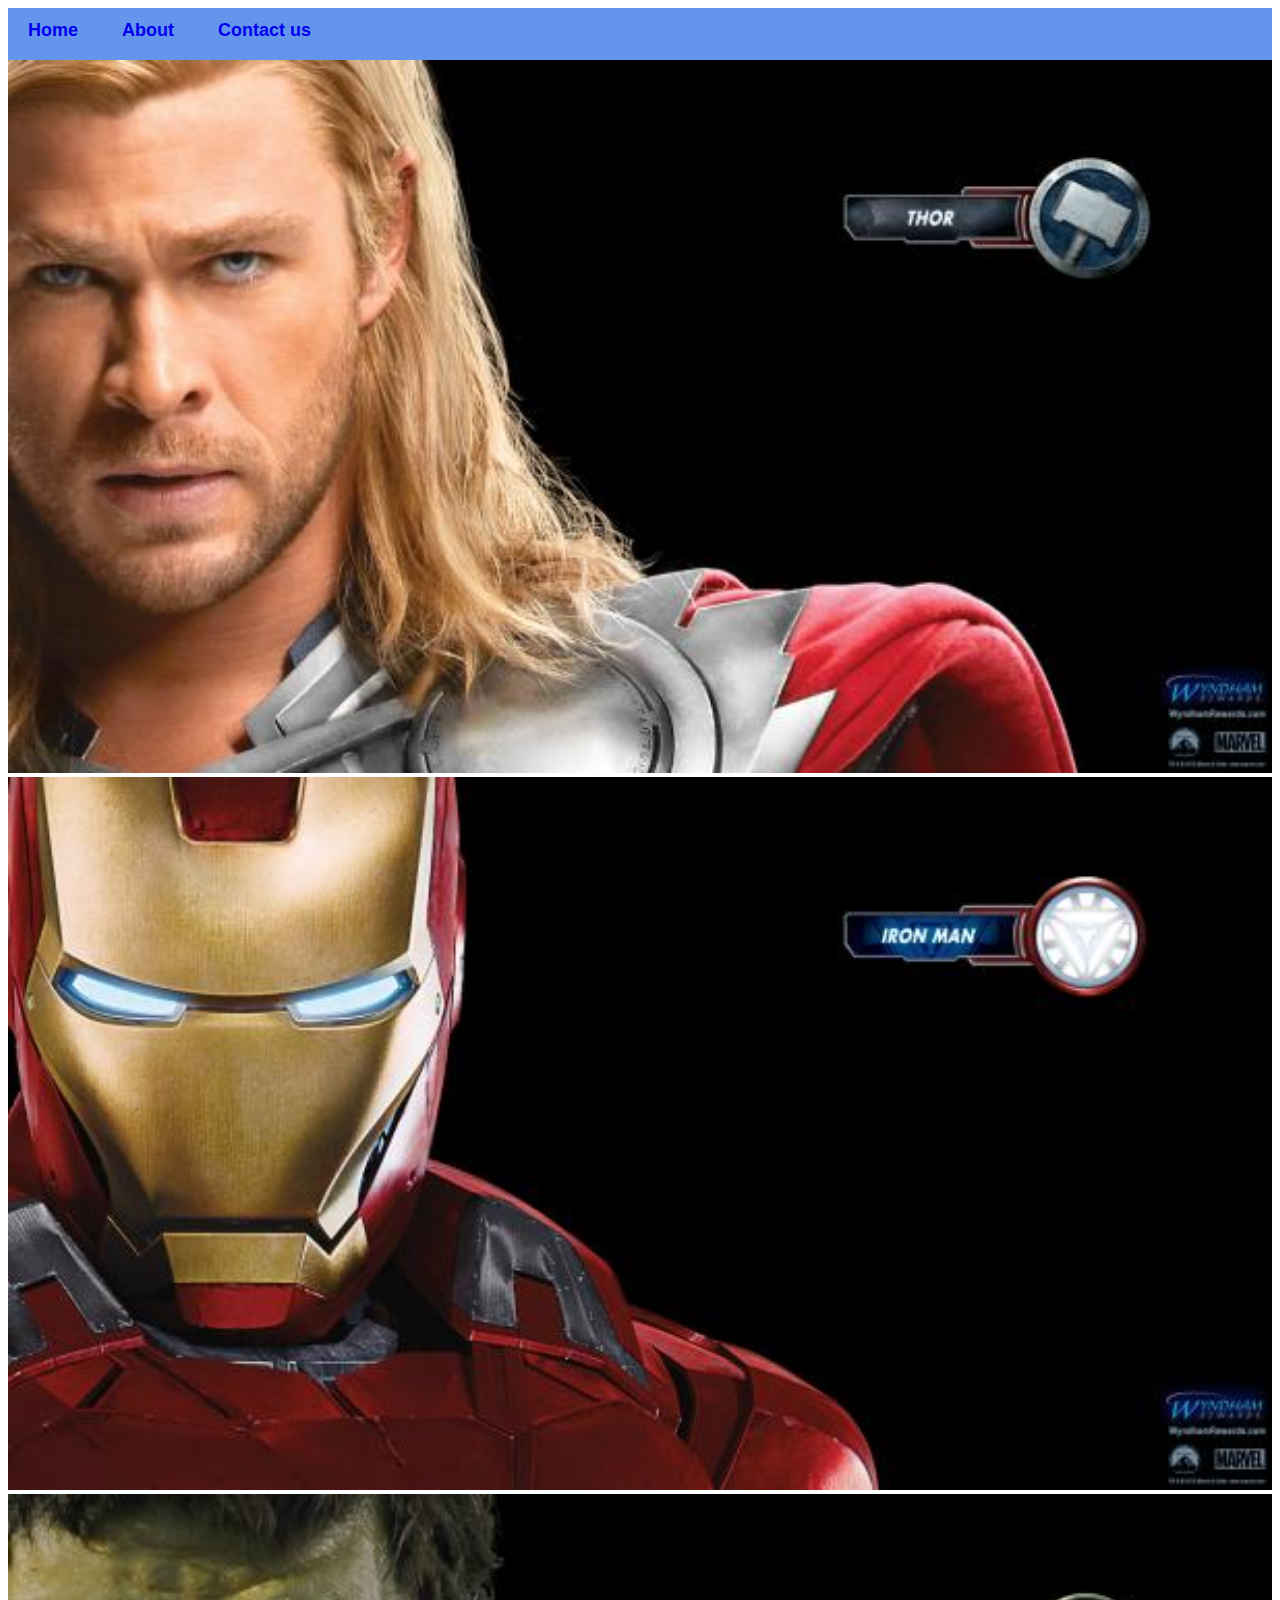
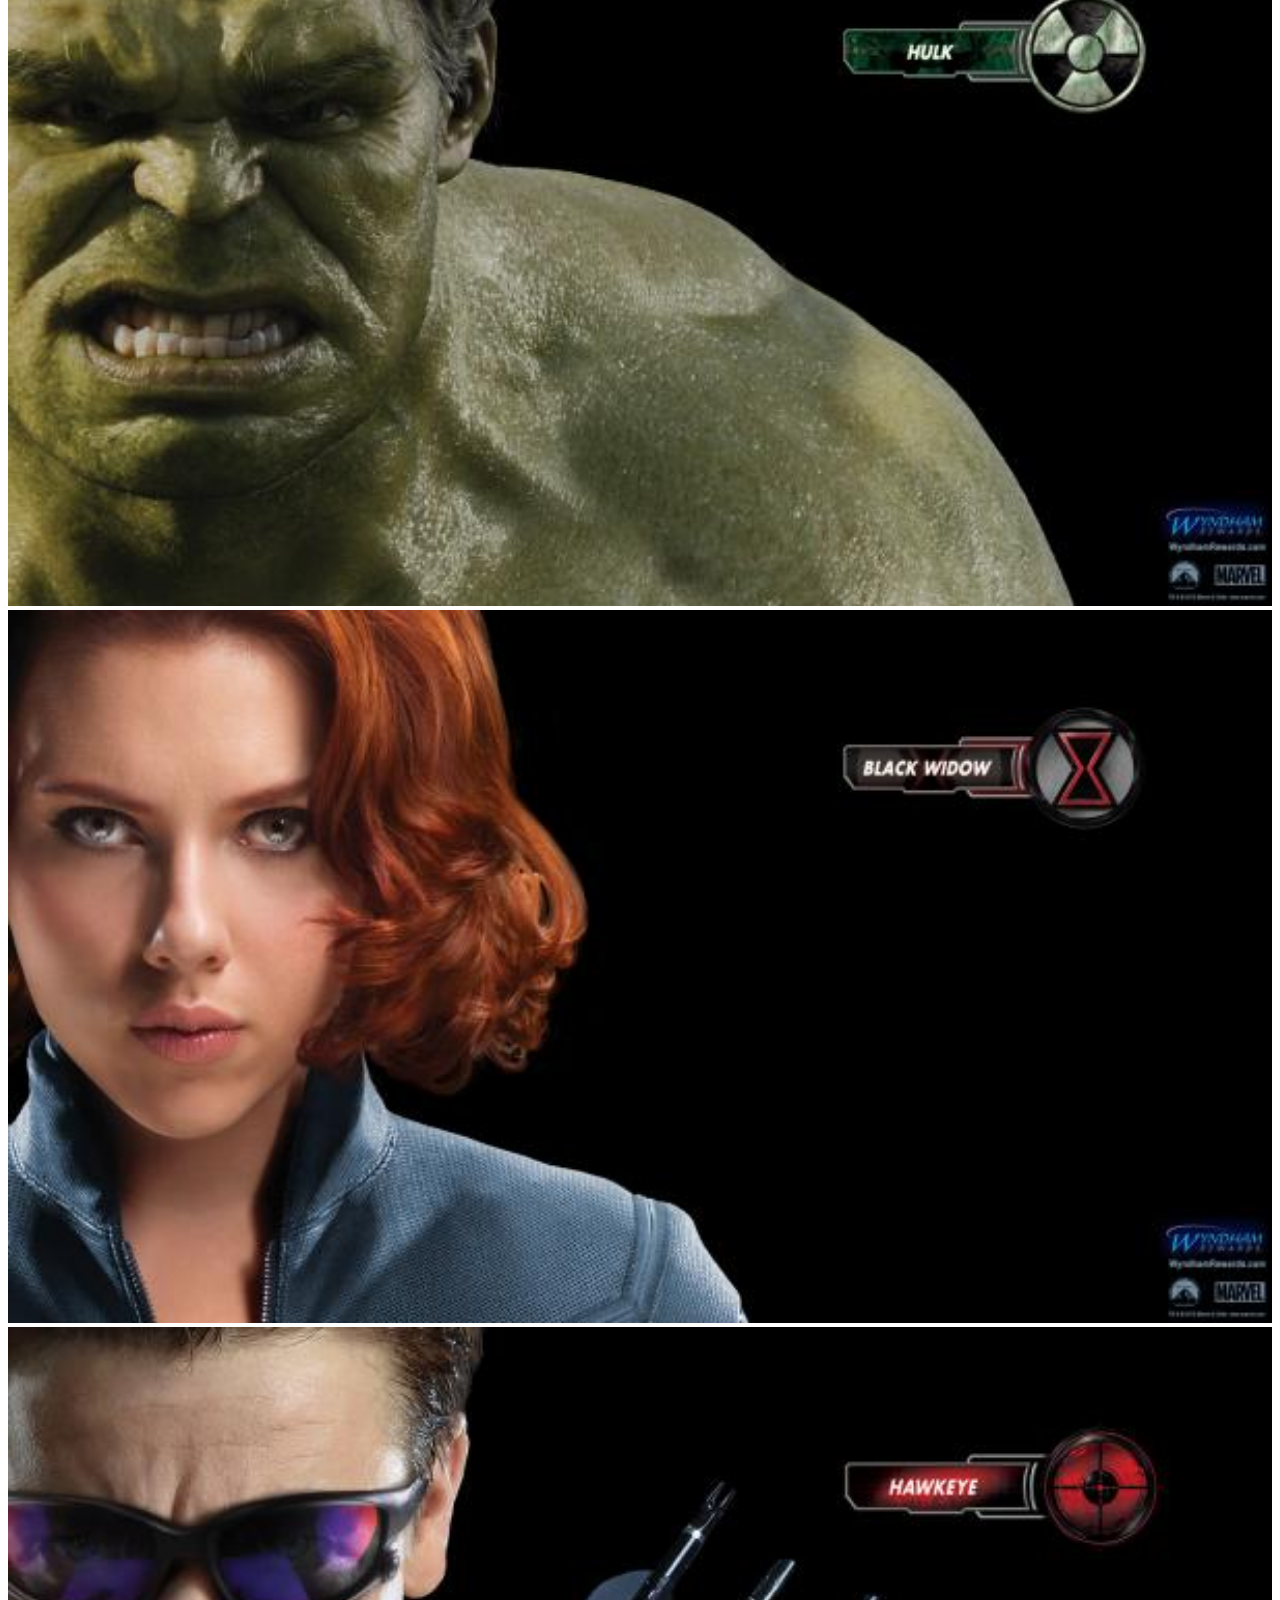
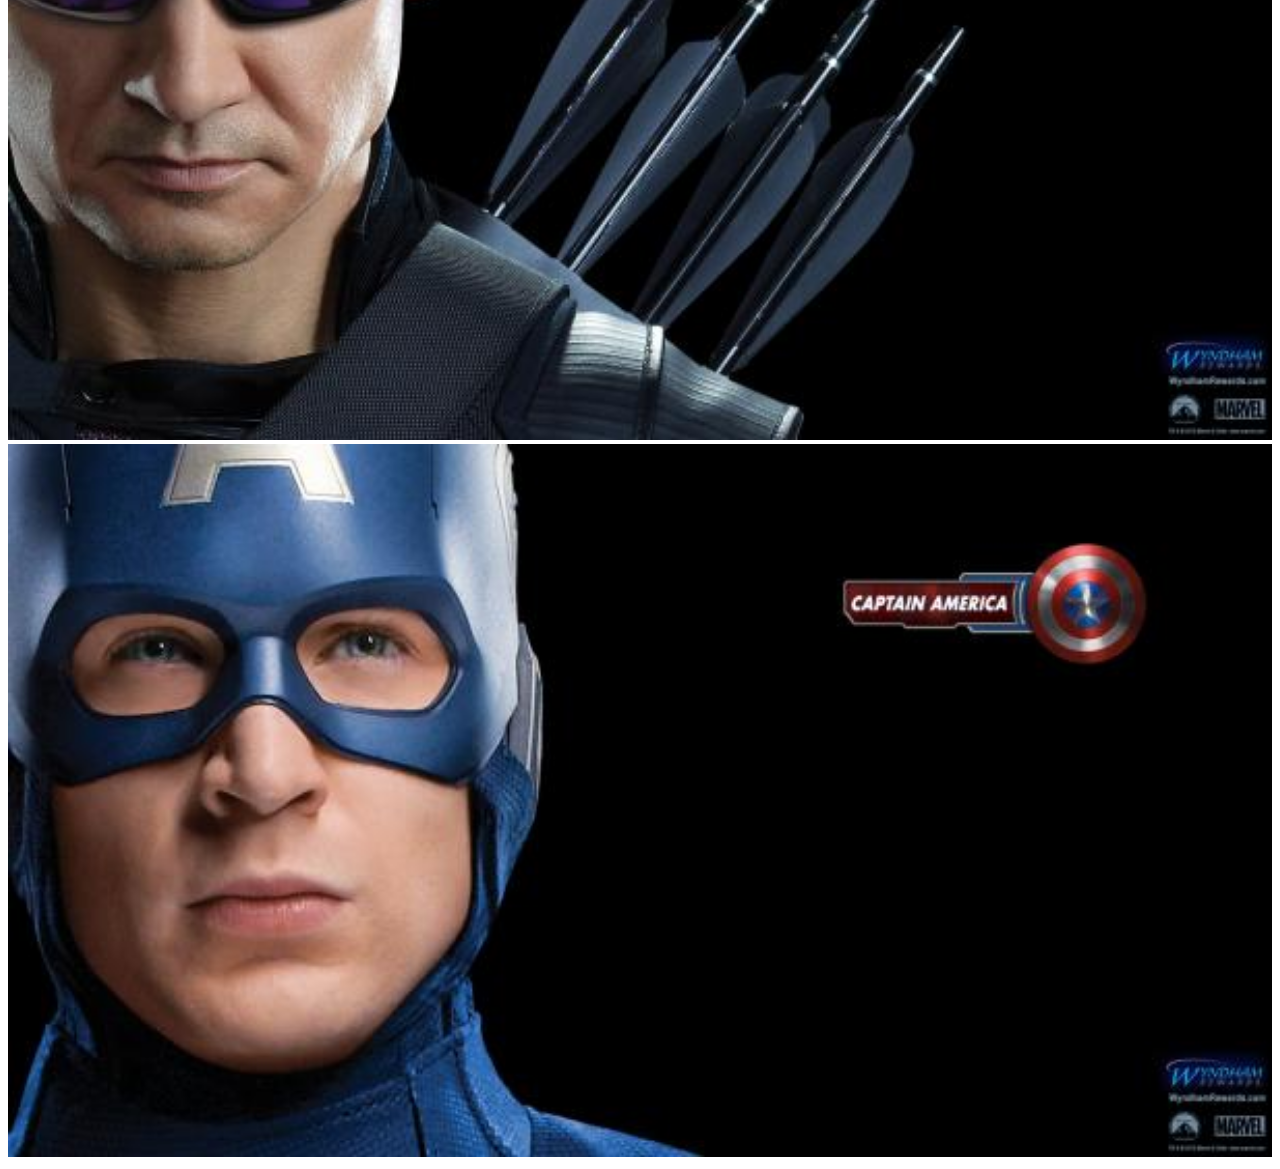
<file: index.html>
<!DOCTYPE html>
<html>
    <head>
         <link rel="stylesheet" href="style.css">
    </head>
    <body>
        <div id="menu">
            <a href="index.html">Home</a>
            <a href="about.html">About</a>
            <a href="contact.html">Contact us</a>
        </div>
         <div class="gallery">
            <a href="avenger-1.html"><img src="images/avengers_01.jpg" /></a>
            <a href="avenger-2.html"><img src="images/avengers_02.jpg" /></a>
            <a href="avenger-3.html"><img src="images/avengers_03.jpg" /></a>
            <a href="avenger-4.html"><img src="images/avengers_06.jpg" /></a>
            <a href="avenger-5.html"><img src="images/avengers_04.jpg" /></a>
            <a href="avenger-6.html"><img src="images/avengers_05.jpg" /></a>
         </div>
    </body>
</html>
</file>
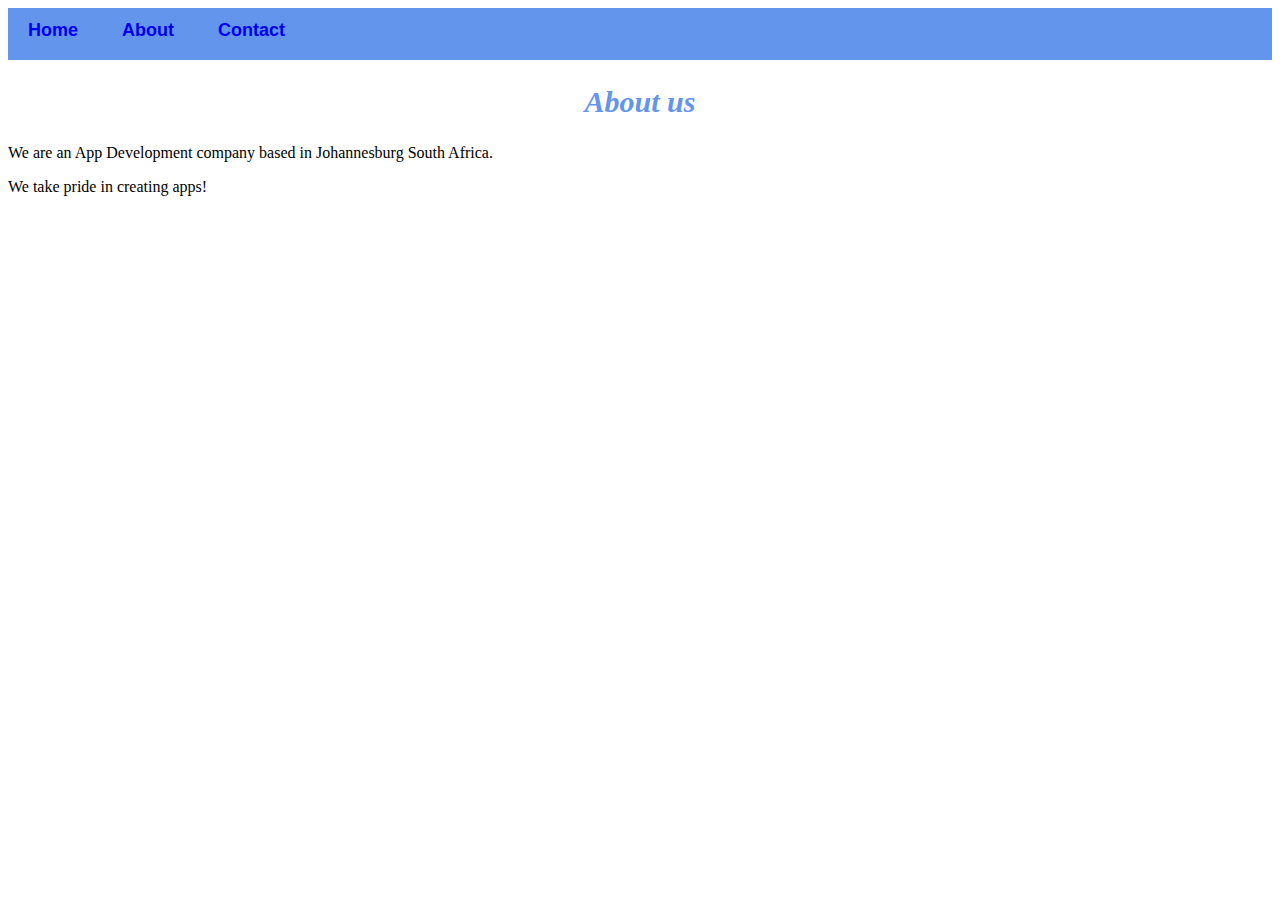
<file: about.html>
<!DOCTYPE html>
<html>
    <head>
         <link rel="stylesheet" href="style.css">
    </head>
    <body>
        <div id="menu">
            <a href="index.html">Home</a>
            <a href="about.html">About</a>
            <a href="contact.html">Contact</a>
        </div>
        <h2>About us</h2>
         <p>We are an App Development company based in Johannesburg South Africa.</p>
         <p>We take pride in creating apps!</p>
         
    </body>
</html>
</file>
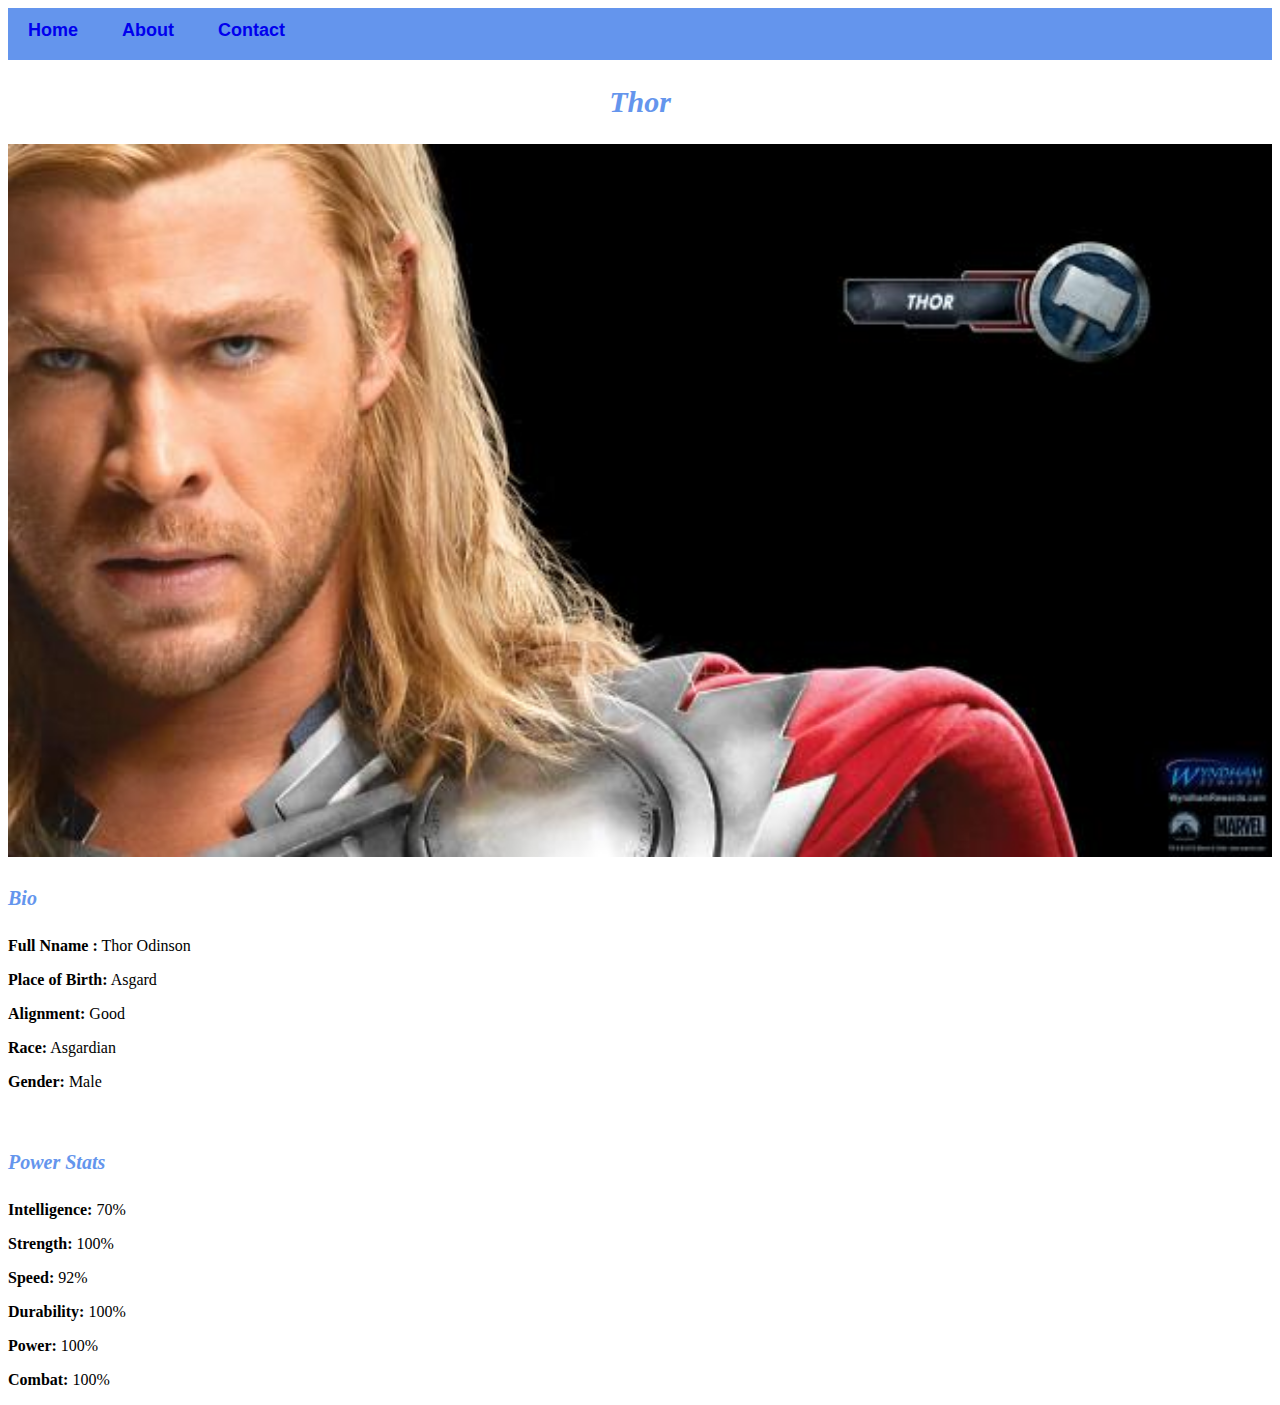
<file: avenger-1.html>
<!DOCTYPE html>
<html>
    <head>
         <link rel="stylesheet" href="style.css">
    </head>
    <body>
        <div id="menu">
            <a href="index.html">Home</a>
            <a href="about.html">About</a>
            <a href="contact.html">Contact</a>
        </div>
        <h2>Thor</h2>
         <div class="gallery">
            <img src="images/avengers_01.jpg">
         </div>
         <h4>Bio</h4>
         <p><b>Full Nname :</b> Thor Odinson</p>
         <p><b>Place of Birth:</b> Asgard</p>
         <p><b>Alignment:</b> Good</p>
         <p><b>Race:</b> Asgardian</p>
         <p><b>Gender:</b> Male</p>
         <br>
         <h4>Power Stats</h4>
         <p><b>Intelligence:</b> 70%</p>
         <p><b>Strength:</b> 100%</p>
         <p><b>Speed:</b> 92%</p>
         <p><b>Durability:</b> 100%</p>
         <p><b>Power:</b> 100%</p>
         <p><b>Combat:</b> 100%</p>
    </body>
</html>
</file>
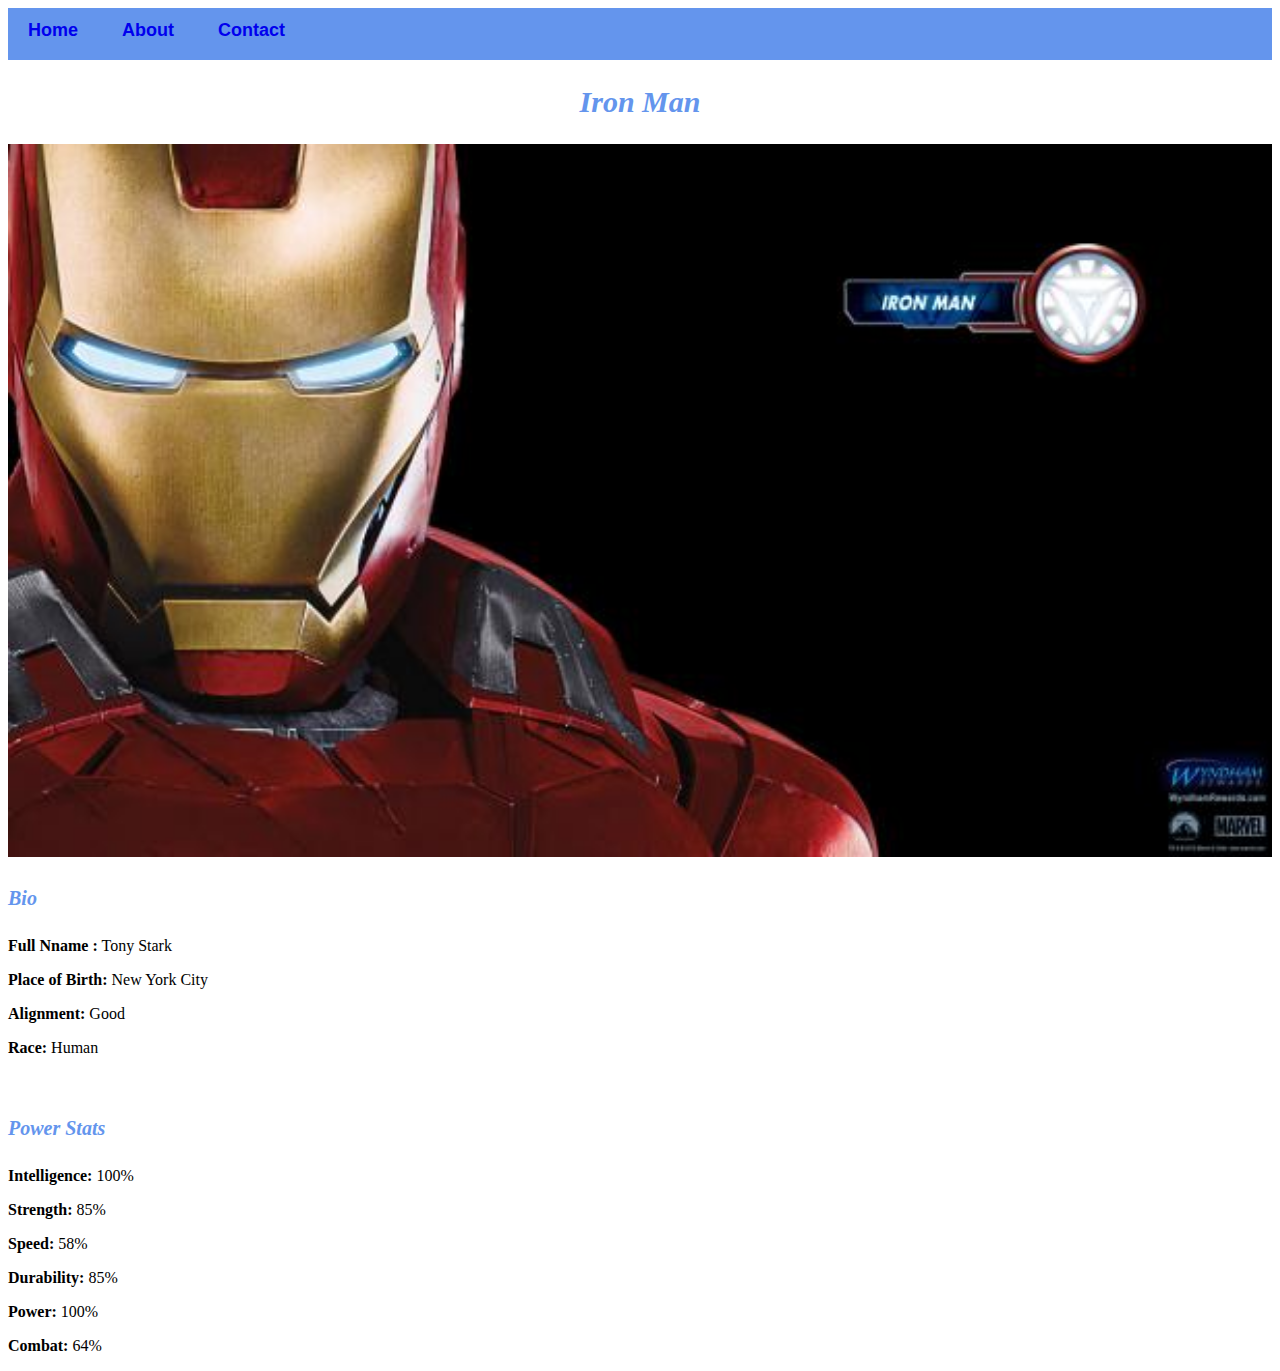
<file: avenger-2.html>
<!DOCTYPE html>
<html>
    <head>
         <link rel="stylesheet" href="style.css">
    </head>
    <body>
        <div id="menu">
            <a href="index.html">Home</a>
            <a href="about.html">About</a>
            <a href="contact.html">Contact</a>
        </div>
        <h2>Iron Man</h2>
         <div class="gallery">
            <img src="images/avengers_02.jpg">
         </div>
         <h4>Bio</h4>
         <p><b>Full Nname :</b> Tony Stark</p>
         <p><b>Place of Birth:</b> New York City</p>
         <p><b>Alignment:</b> Good</p>
         <p><b>Race:</b> Human</p>
         <br>
         <h4>Power Stats</h4>
         <p><b>Intelligence:</b> 100%</p>
         <p><b>Strength:</b> 85%</p>
         <p><b>Speed:</b> 58%</p>
         <p><b>Durability:</b> 85%</p>
         <p><b>Power:</b> 100%</p>
         <p><b>Combat:</b> 64%</p>
    </body>
</html>
</file>
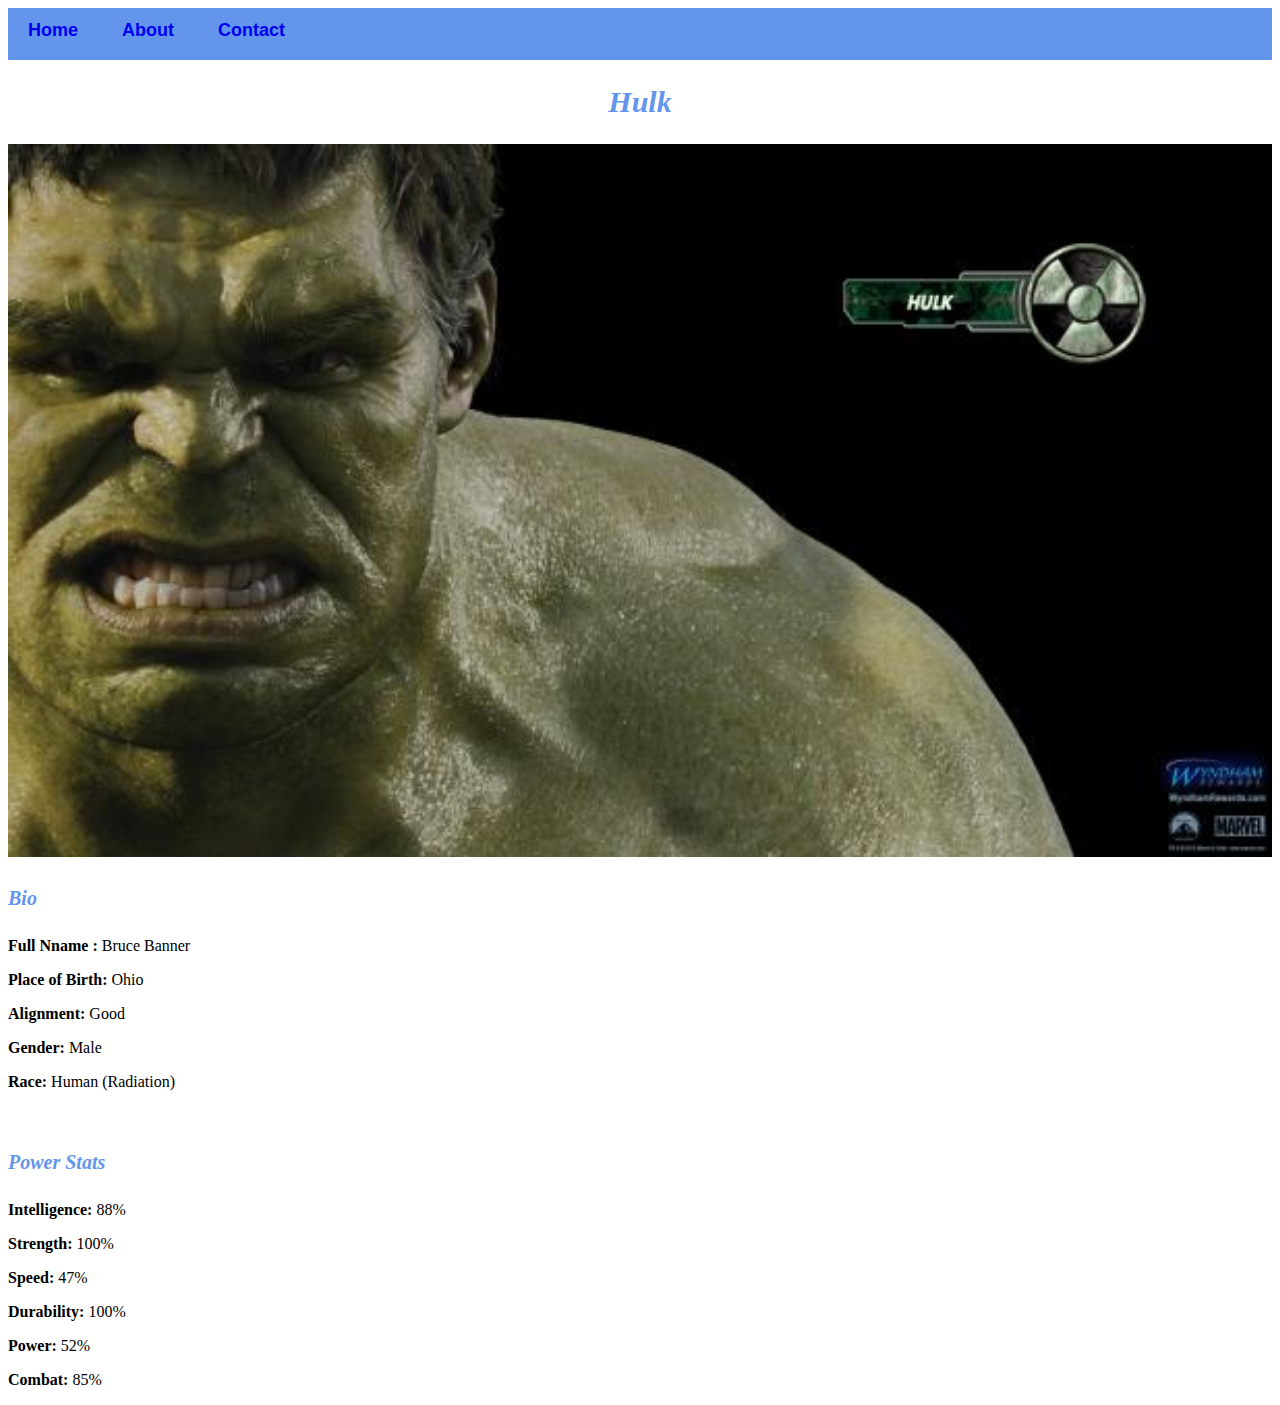
<file: avenger-3.html>
<!DOCTYPE html>
<html>
    <head>
         <link rel="stylesheet" href="style.css">
    </head>
    <body>
        <div id="menu">
            <a href="index.html">Home</a>
            <a href="about.html">About</a>
            <a href="contact.html">Contact</a>
        </div>
        <h2>Hulk</h2>
         <div class="gallery">
            <img src="images/avengers_03.jpg">
         </div>
         <h4>Bio</h4>
         <p><b>Full Nname :</b> Bruce Banner</p>
         <p><b>Place of Birth:</b> Ohio</p>
         <p><b>Alignment:</b> Good</p>
         <p><b>Gender:</b> Male</p>
         <p><b>Race:</b> Human (Radiation)</p>
         <br>
         <h4>Power Stats</h4>
         <p><b>Intelligence:</b> 88%</p>
         <p><b>Strength:</b> 100%</p>
         <p><b>Speed:</b> 47%</p>
         <p><b>Durability:</b> 100%</p>
         <p><b>Power:</b> 52%</p>
         <p><b>Combat:</b> 85%</p>
    </body>
</html>
</file>
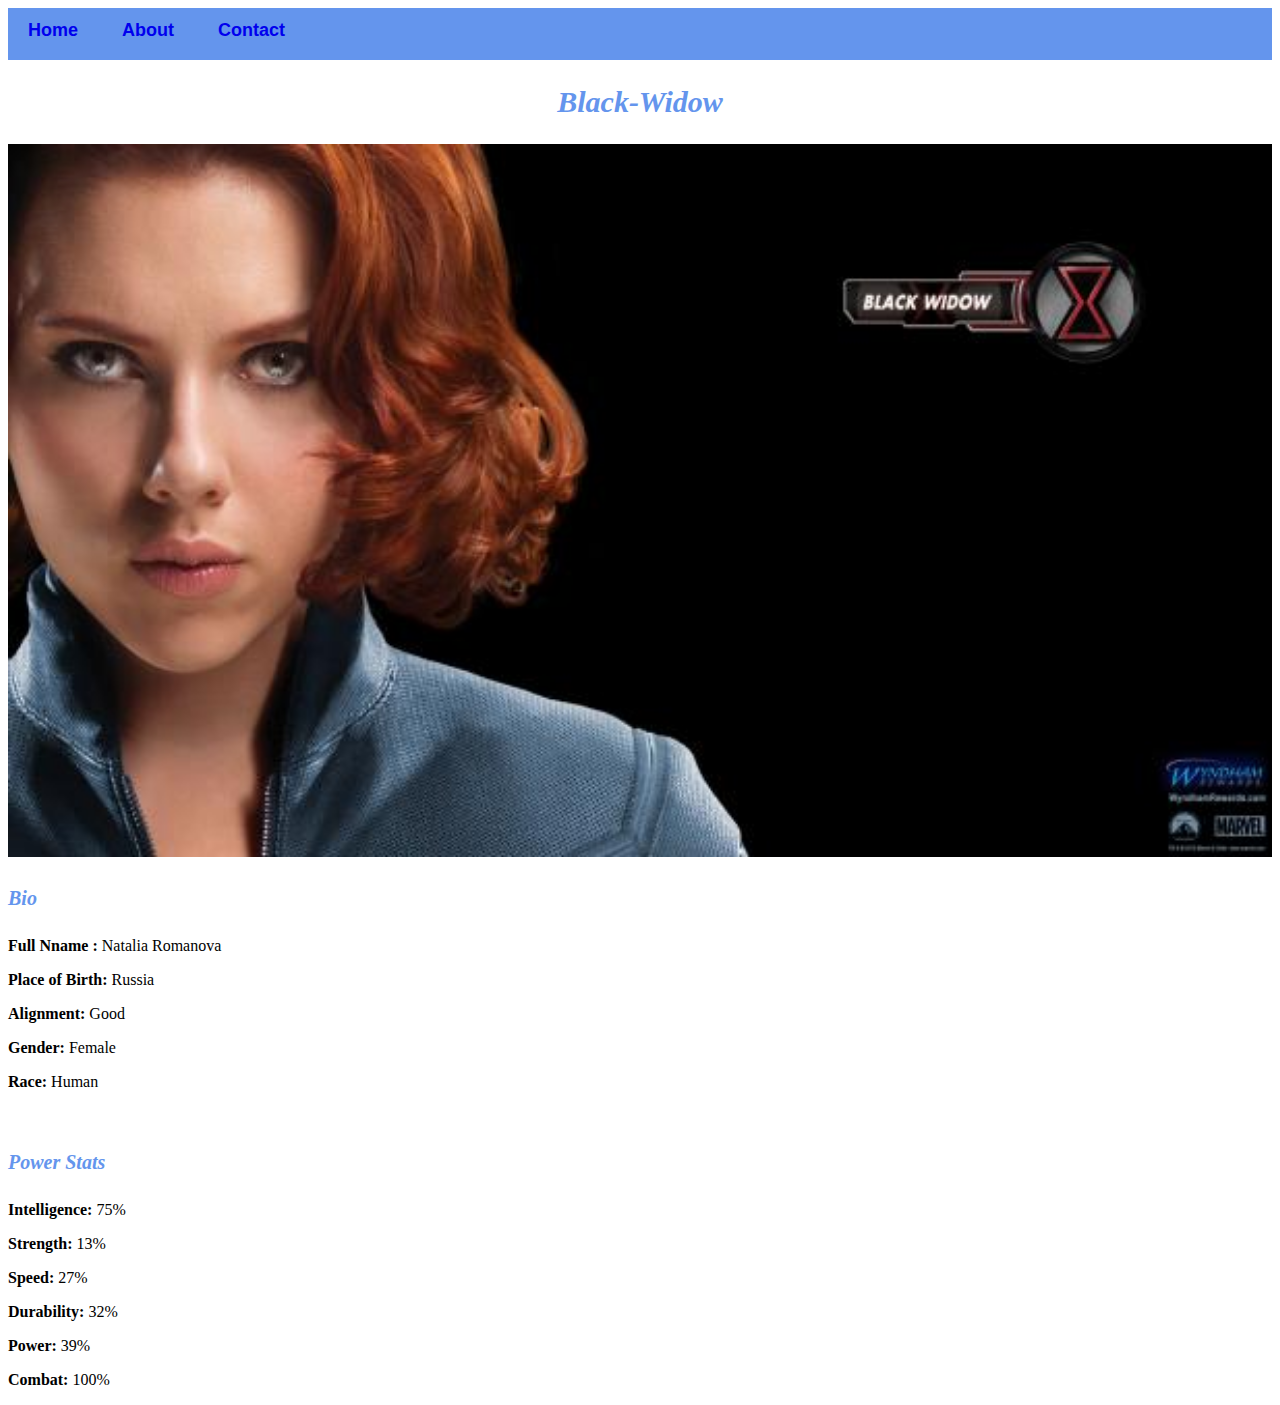
<file: avenger-4.html>
<!DOCTYPE html>
<html>
    <head>
         <link rel="stylesheet" href="style.css">
    </head>
    <body>
        <div id="menu">
            <a href="index.html">Home</a>
            <a href="about.html">About</a>
            <a href="contact.html">Contact</a>
        </div>
        <h2>Black-Widow</h2>
         <div class="gallery">
            <img src="images/avengers_06.jpg">
         </div>
         <h4>Bio</h4>
         <p><b>Full Nname :</b> Natalia Romanova</p>
         <p><b>Place of Birth:</b> Russia</p>
         <p><b>Alignment:</b> Good</p>
         <p><b>Gender:</b> Female</p>
         <p><b>Race:</b> Human</p>
         <br>
         <h4>Power Stats</h4>
         <p><b>Intelligence:</b> 75%</p>
         <p><b>Strength:</b> 13%</p>
         <p><b>Speed:</b> 27%</p>
         <p><b>Durability:</b> 32%</p>
         <p><b>Power:</b> 39%</p>
         <p><b>Combat:</b> 100%</p>
    </body>
</html>
</file>
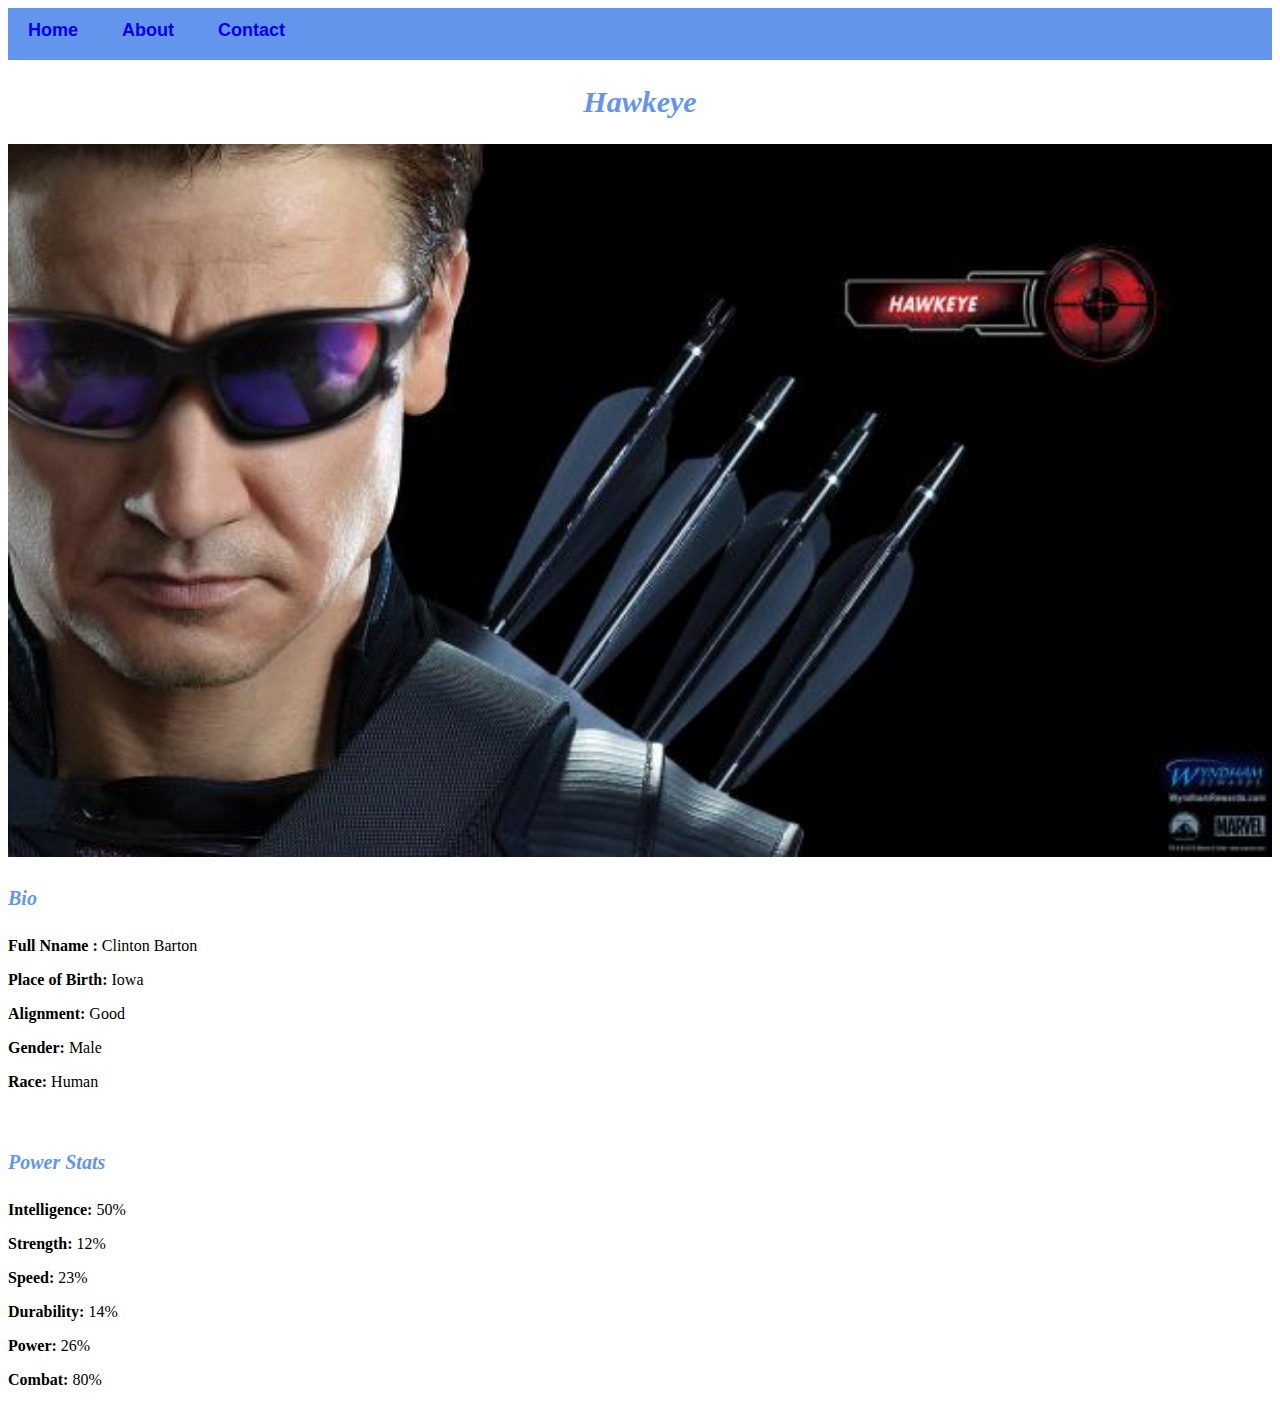
<file: avenger-5.html>
<!DOCTYPE html>
<html>
    <head>
         <link rel="stylesheet" href="style.css">
    </head>
    <body>
        <div id="menu">
            <a href="index.html">Home</a>
            <a href="about.html">About</a>
            <a href="contact.html">Contact</a>
        </div>
        <h2>Hawkeye</h2>
         <div class="gallery">
            <img src="images/avengers_04.jpg">
         </div>
         <h4>Bio</h4>
         <p><b>Full Nname :</b> Clinton Barton</p>
         <p><b>Place of Birth:</b> Iowa</p>
         <p><b>Alignment:</b> Good</p>
         <p><b>Gender:</b> Male</p>
         <p><b>Race:</b> Human</p>
         <br>
         <h4>Power Stats</h4>
         <p><b>Intelligence:</b> 50%</p>
         <p><b>Strength:</b> 12%</p>
         <p><b>Speed:</b> 23%</p>
         <p><b>Durability:</b> 14%</p>
         <p><b>Power:</b> 26%</p>
         <p><b>Combat:</b> 80%</p>
    </body>
</html>
</file>
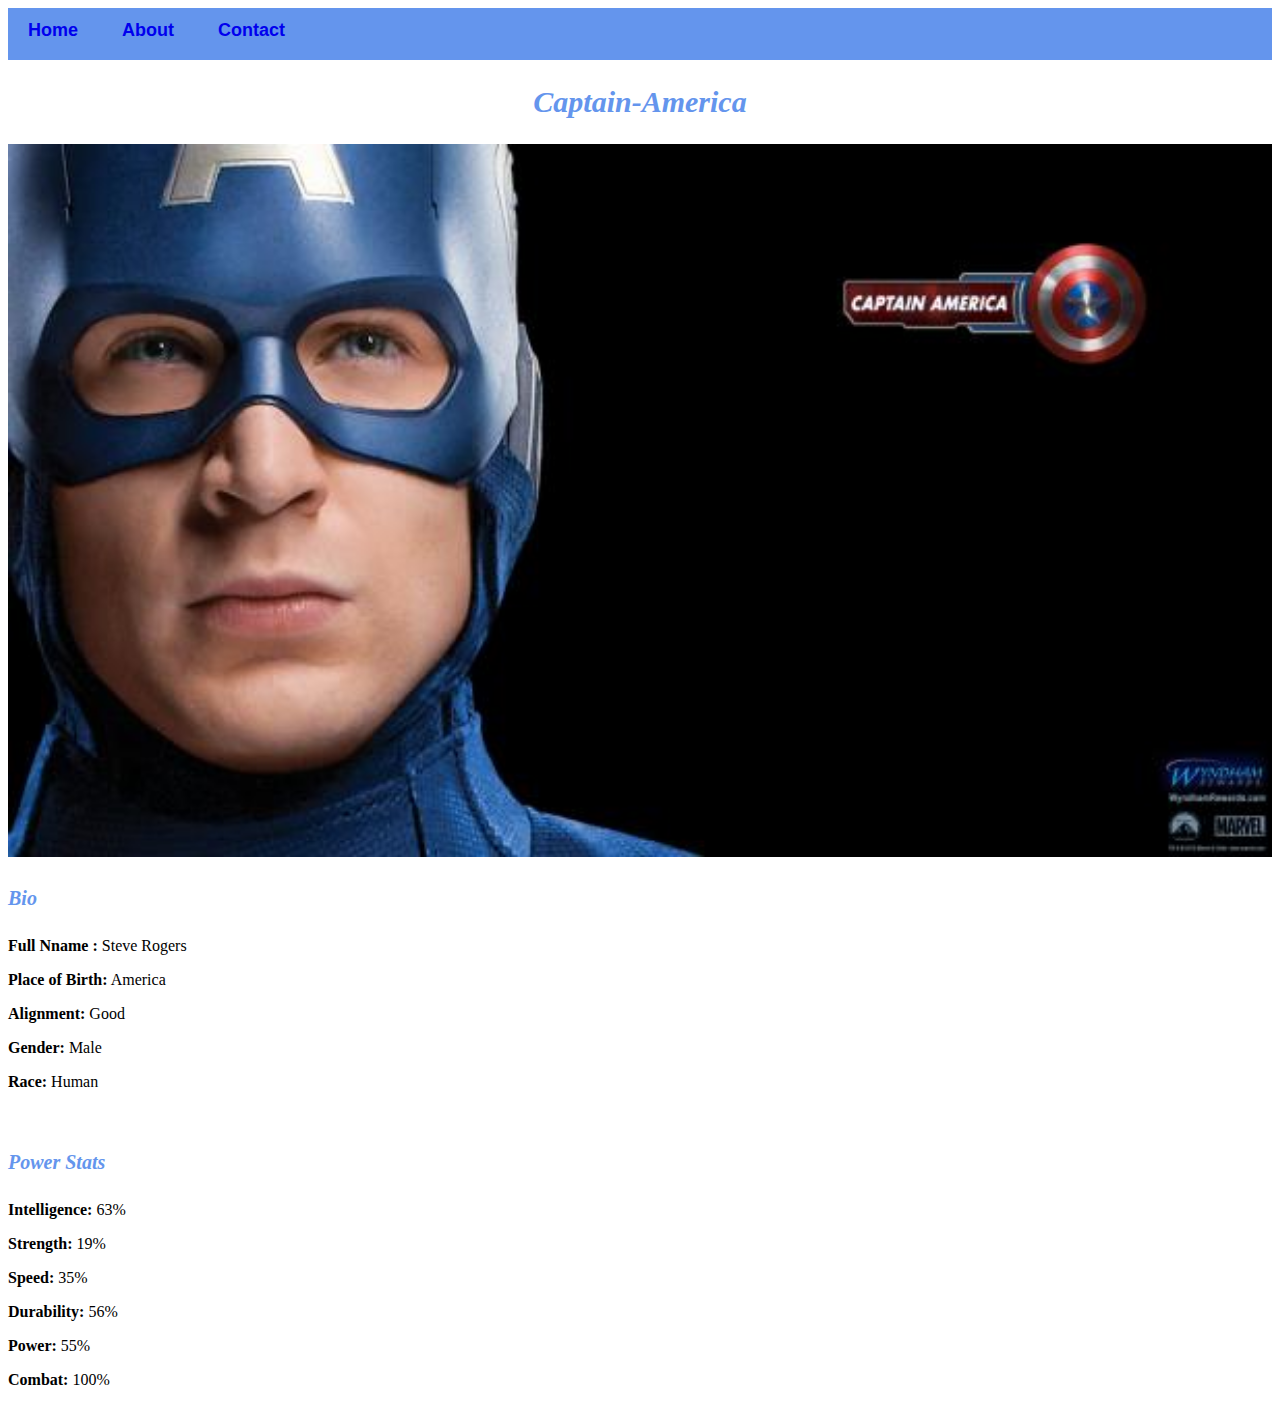
<file: avenger-6.html>
<!DOCTYPE html>
<html>
    <head>
         <link rel="stylesheet" href="style.css">
    </head>
    <body>
        <div id="menu">
            <a href="index.html">Home</a>
            <a href="about.html">About</a>
            <a href="contact.html">Contact</a>
        </div>
        <h2>Captain-America</h2>
         <div class="gallery">
            <img src="images/avengers_05.jpg">
         </div>
         <h4>Bio</h4>
         <p><b>Full Nname :</b> Steve Rogers</p>
         <p><b>Place of Birth:</b> America</p>
         <p><b>Alignment:</b> Good</p>
         <p><b>Gender:</b> Male</p>
         <p><b>Race:</b> Human</p>
         <br>
         <h4>Power Stats</h4>
         <p><b>Intelligence:</b> 63%</p>
         <p><b>Strength:</b> 19%</p>
         <p><b>Speed:</b> 35%</p>
         <p><b>Durability:</b> 56%</p>
         <p><b>Power:</b> 55%</p>
         <p><b>Combat:</b> 100%</p>
    </body>
</html>
</file>
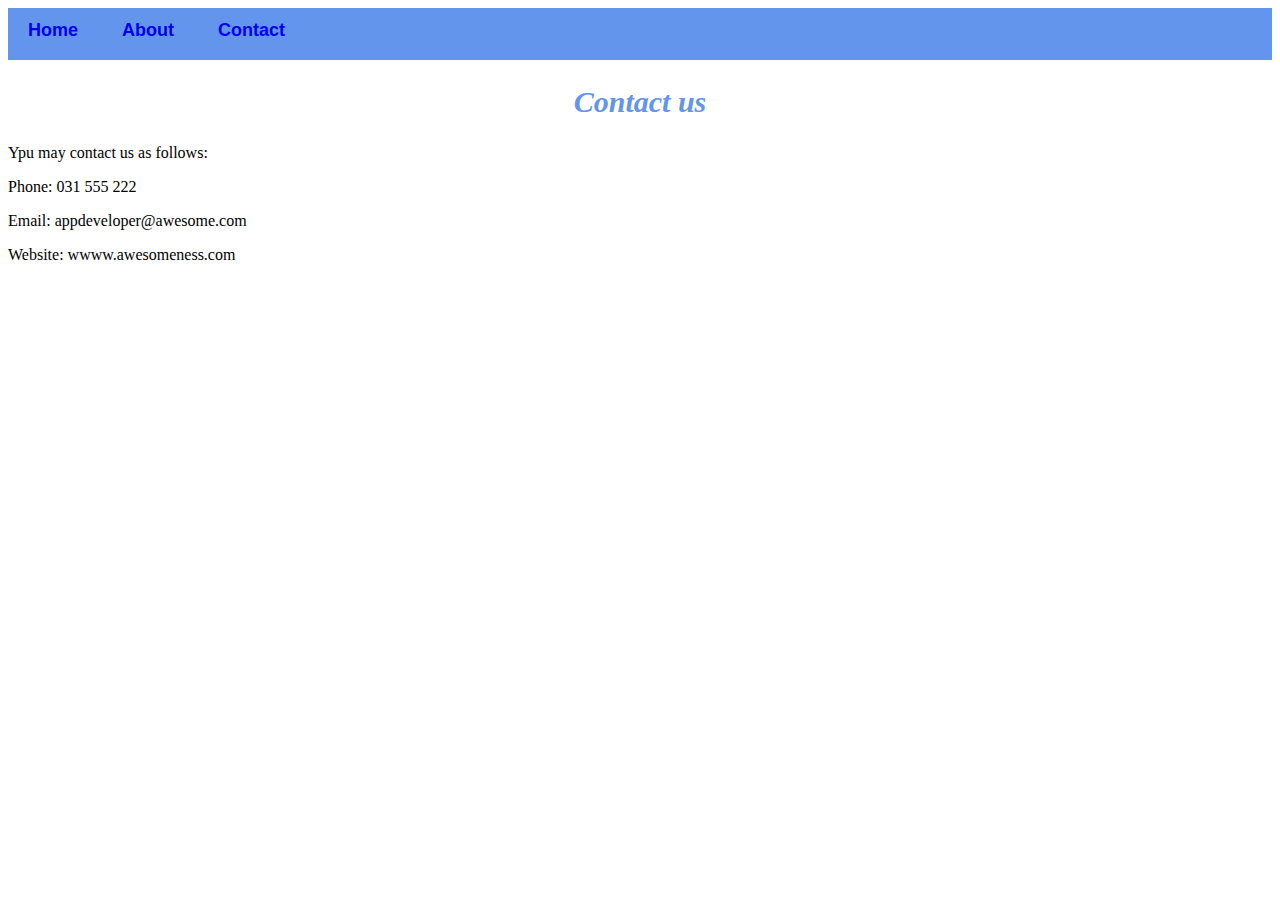
<file: contact.html>
<!DOCTYPE html>
<html>
    <head>
         <link rel="stylesheet" href="style.css">
    </head>
    <body>
        <div id="menu">
            <a href="index.html">Home</a>
            <a href="about.html">About</a>
            <a href="contact.html">Contact</a>
        </div>
        <h2>Contact us</h2>
         <p>Ypu may contact us as follows:</p>
         <p>Phone: 031 555 222</p>
         <p>Email: appdeveloper@awesome.com</p>
         <p>Website: wwww.awesomeness.com</p>
         
    </body>
</html>
</file>
<file: style.css>
.gallery img{
    width: 100%;
}
h2{
    font-family: Impat,fantasy;
    text-align: center;
    font-size: 30px;
    color: cornflowerblue;
    font-style: italic;
}

h4{
    font-family: Impact,fantasy;
    font-size: 20px;
    font-style: italic;
    color: cornflowerblue;
}

#menu{
    width: 100%;
    height: 40px;
    background-color: cornflowerblue;
    padding-top: 12px;
}

#menu a{
    colour: ffffff;
    font-family: Arial, Helvetica, sans-serif;
    font-size: 18px;
    text-decoration: none;
    font-weight: 800;
    
    padding-left: 20px;
    padding-right: 20px;
}

#menu a:hover{
    color: #5077bd;
}
</file>
